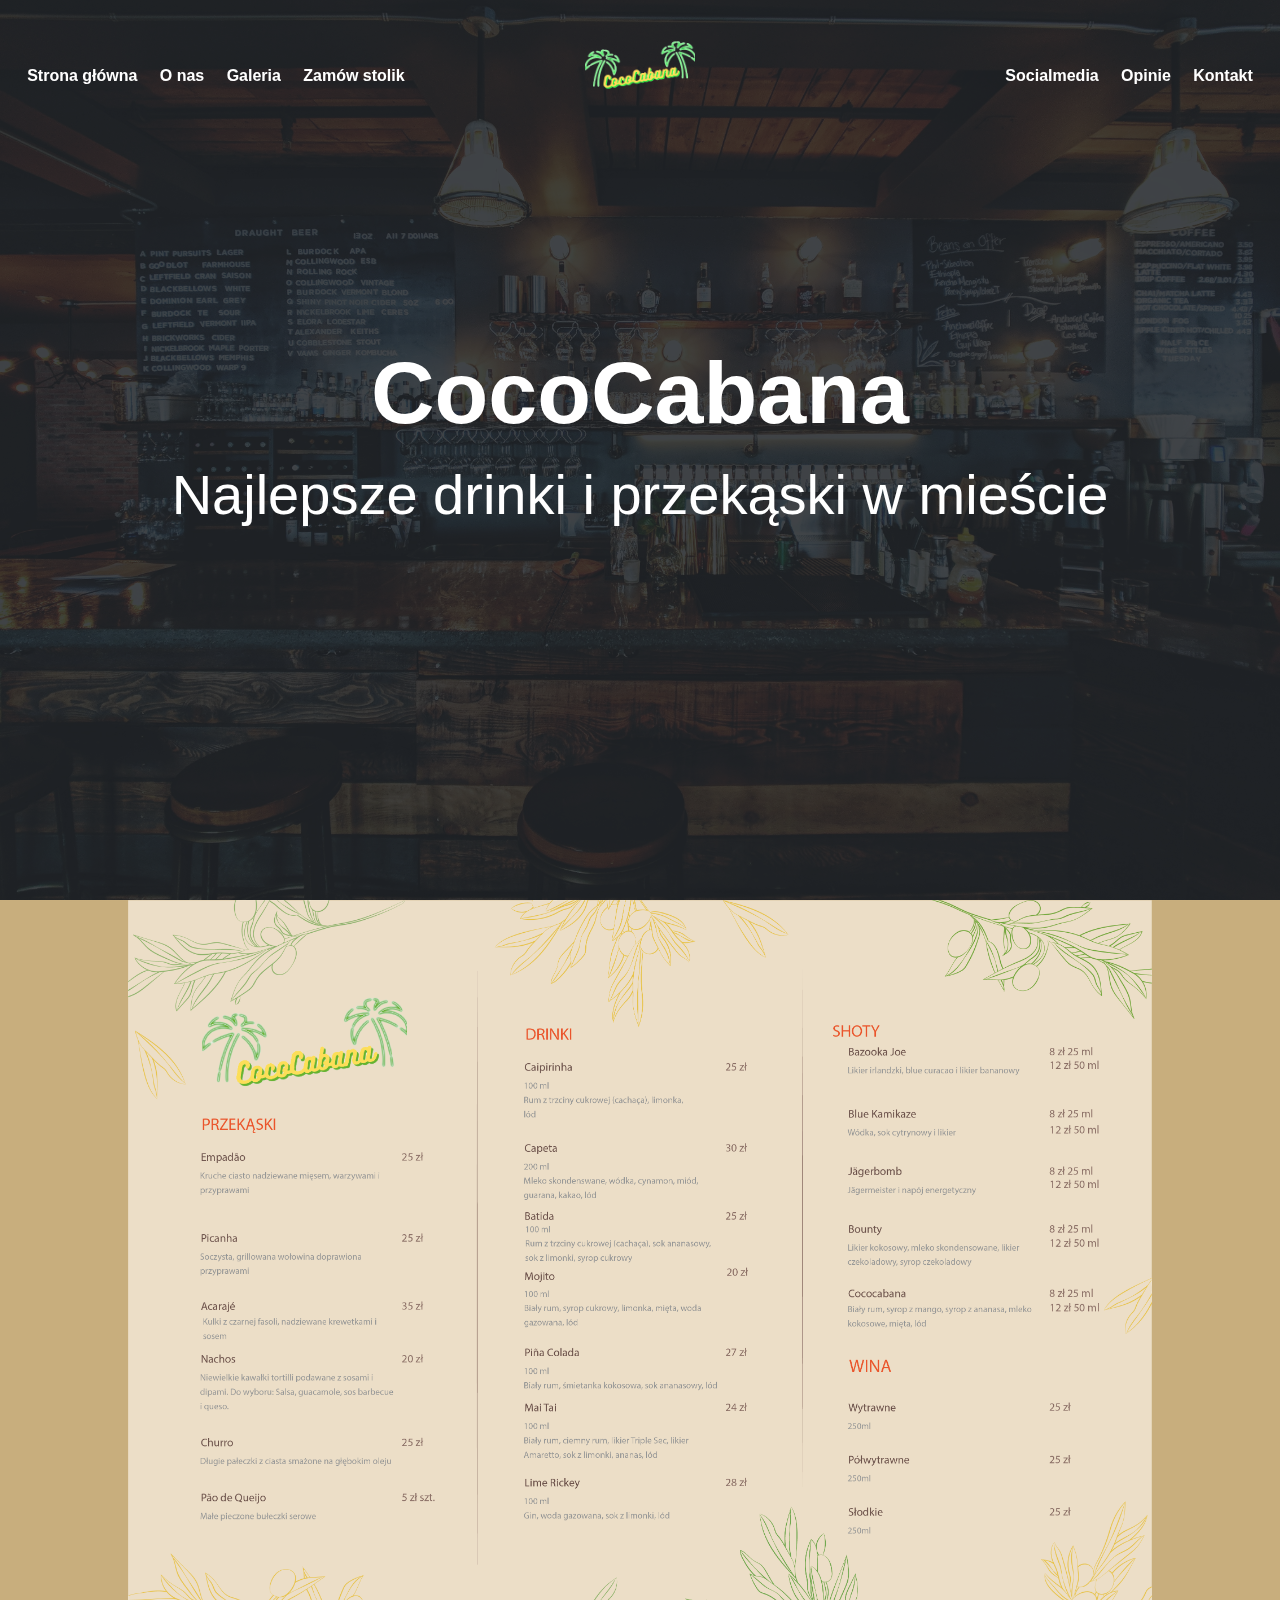
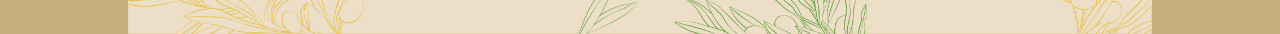
<file: menu.html>
<!DOCTYPE html>
<html lang="en">
<head>
	<meta charset="utf-8">
    <meta name="viewport" content="width=device-width, initial-scale=1, shrink-to-fit=no">
    <meta name="description" content="Start your development with FoodHut landing page.">
    <title>CocoCabana | Pub & Club</title>

    <link rel="icon" type="favicon" href="assets/imgs/favicon.png">
   
    <!-- font icons -->
    <link rel="stylesheet" href="assets/vendors/themify-icons/css/themify-icons.css">

    <link rel="stylesheet" href="assets/vendors/animate/animate.css">

    <!-- Bootstrap + FoodHut main styles -->
	<link rel="stylesheet" href="assets/css/foodhut.css">
</head>
<body data-spy="scroll" data-target=".navbar" data-offset="40" id="home">
    
    <!-- Navbar -->
    <nav class="custom-navbar navbar navbar-expand-lg navbar-dark fixed-top" data-spy="affix" data-offset-top="10">
        <button class="navbar-toggler" type="button" data-toggle="collapse" data-target="#navbarSupportedContent" aria-controls="navbarSupportedContent" aria-expanded="false" aria-label="Toggle navigation">
            <span class="navbar-toggler-icon"></span>
        </button>
        <div class="collapse navbar-collapse" id="navbarSupportedContent">
            <ul class="navbar-nav">
                <li class="nav-item">
                    <a class="nav-link" href="index.html">Strona główna</a>
                </li>
                <li class="nav-item">
                    <a class="nav-link" href="#about">O nas</a>
                </li>
                <li class="nav-item">
                    <a class="nav-link" href="#gallary">Galeria</a>
                </li>
                <li class="nav-item">
                    <a class="nav-link" href="#book-table">Zamów stolik</a>
                </li>
            </ul>
            <a class="navbar-brand m-auto" href="#">
                <img src="assets/imgs/logo.png" class="brand-img" alt="">
                <span class="brand-txt">CocoCabana</span>
            </a>
            <ul class="navbar-nav">
                <li class="nav-item">
                    <a class="nav-link" href="#blog">Socialmedia<span class="sr-only">(current)</span></a>
                </li>
                <li class="nav-item">
                    <a class="nav-link" href="#testmonial">Opinie</a>
                </li>
                <li class="nav-item">
                    <a class="nav-link" href="#contact">Kontakt</a>
                </li>
                <!--
                <li class="nav-item">
                    <a href="components.html" class="btn btn-primary ml-xl-4">Components</a>
                </li>
                -->
            </ul>
        </div>
    </nav>
    <!-- header -->
    <header id="home" class="header">
        <div class="overlay text-white text-center">
            <h1 class="display-2 font-weight-bold my-3">CocoCabana</h1>
            <h2 class="display-4 mb-5">Najlepsze drinki i przekąski w mieście</h2>
        </div>
    </header>


    <div class="img" style="text-align: center;">
        <img src="assets/imgs/menu.png" alt="menu" class="rounded-0 card-img-top mg-responsive" style="width: 80%;">
    </div>


	<!-- core  -->
    <script src="assets/vendors/jquery/jquery-3.4.1.js"></script>
    <script src="assets/vendors/bootstrap/bootstrap.bundle.js"></script>

    <!-- bootstrap affix -->
    <script src="assets/vendors/bootstrap/bootstrap.affix.js"></script>

    <!-- wow.js -->
    <script src="assets/vendors/wow/wow.js"></script>
    
    <!-- google maps -->
    

    <!-- FoodHut js -->
    <script src="assets/js/foodhut.js"></script>

</body>
</html>
</file>
<file: assets/vendors/themify-icons/css/themify-icons.css>
@font-face {
	font-family: 'themify';
	src:url("../fonts/themify.eot?-fvbane");
	src:url("../fonts/themify.eot?#iefix-fvbane") format("embedded-opentype"),
		url("../fonts/themify.woff?-fvbane") format("woff"),
		url("../fonts/themify.ttf?-fvbane") format("truetype"),
		url("../fonts/themify.svg?-fvbane#themify") format("svg");
	font-weight: normal;
	font-style: normal;
}

[class^="ti-"], [class*=" ti-"] {
	font-family: 'themify';
	speak: none;
	font-style: normal;
	font-weight: normal;
	font-variant: normal;
	text-transform: none;
	line-height: 1;

	/* Better Font Rendering =========== */
	-webkit-font-smoothing: antialiased;
	-moz-osx-font-smoothing: grayscale;
}

.ti-wand:before {
	content: "\e600";
}
.ti-volume:before {
	content: "\e601";
}
.ti-user:before {
	content: "\e602";
}
.ti-unlock:before {
	content: "\e603";
}
.ti-unlink:before {
	content: "\e604";
}
.ti-trash:before {
	content: "\e605";
}
.ti-thought:before {
	content: "\e606";
}
.ti-target:before {
	content: "\e607";
}
.ti-tag:before {
	content: "\e608";
}
.ti-tablet:before {
	content: "\e609";
}
.ti-star:before {
	content: "\e60a";
}
.ti-spray:before {
	content: "\e60b";
}
.ti-signal:before {
	content: "\e60c";
}
.ti-shopping-cart:before {
	content: "\e60d";
}
.ti-shopping-cart-full:before {
	content: "\e60e";
}
.ti-settings:before {
	content: "\e60f";
}
.ti-search:before {
	content: "\e610";
}
.ti-zoom-in:before {
	content: "\e611";
}
.ti-zoom-out:before {
	content: "\e612";
}
.ti-cut:before {
	content: "\e613";
}
.ti-ruler:before {
	content: "\e614";
}
.ti-ruler-pencil:before {
	content: "\e615";
}
.ti-ruler-alt:before {
	content: "\e616";
}
.ti-bookmark:before {
	content: "\e617";
}
.ti-bookmark-alt:before {
	content: "\e618";
}
.ti-reload:before {
	content: "\e619";
}
.ti-plus:before {
	content: "\e61a";
}
.ti-pin:before {
	content: "\e61b";
}
.ti-pencil:before {
	content: "\e61c";
}
.ti-pencil-alt:before {
	content: "\e61d";
}
.ti-paint-roller:before {
	content: "\e61e";
}
.ti-paint-bucket:before {
	content: "\e61f";
}
.ti-na:before {
	content: "\e620";
}
.ti-mobile:before {
	content: "\e621";
}
.ti-minus:before {
	content: "\e622";
}
.ti-medall:before {
	content: "\e623";
}
.ti-medall-alt:before {
	content: "\e624";
}
.ti-marker:before {
	content: "\e625";
}
.ti-marker-alt:before {
	content: "\e626";
}
.ti-arrow-up:before {
	content: "\e627";
}
.ti-arrow-right:before {
	content: "\e628";
}
.ti-arrow-left:before {
	content: "\e629";
}
.ti-arrow-down:before {
	content: "\e62a";
}
.ti-lock:before {
	content: "\e62b";
}
.ti-location-arrow:before {
	content: "\e62c";
}
.ti-link:before {
	content: "\e62d";
}
.ti-layout:before {
	content: "\e62e";
}
.ti-layers:before {
	content: "\e62f";
}
.ti-layers-alt:before {
	content: "\e630";
}
.ti-key:before {
	content: "\e631";
}
.ti-import:before {
	content: "\e632";
}
.ti-image:before {
	content: "\e633";
}
.ti-heart:before {
	content: "\e634";
}
.ti-heart-broken:before {
	content: "\e635";
}
.ti-hand-stop:before {
	content: "\e636";
}
.ti-hand-open:before {
	content: "\e637";
}
.ti-hand-drag:before {
	content: "\e638";
}
.ti-folder:before {
	content: "\e639";
}
.ti-flag:before {
	content: "\e63a";
}
.ti-flag-alt:before {
	content: "\e63b";
}
.ti-flag-alt-2:before {
	content: "\e63c";
}
.ti-eye:before {
	content: "\e63d";
}
.ti-export:before {
	content: "\e63e";
}
.ti-exchange-vertical:before {
	content: "\e63f";
}
.ti-desktop:before {
	content: "\e640";
}
.ti-cup:before {
	content: "\e641";
}
.ti-crown:before {
	content: "\e642";
}
.ti-comments:before {
	content: "\e643";
}
.ti-comment:before {
	content: "\e644";
}
.ti-comment-alt:before {
	content: "\e645";
}
.ti-close:before {
	content: "\e646";
}
.ti-clip:before {
	content: "\e647";
}
.ti-angle-up:before {
	content: "\e648";
}
.ti-angle-right:before {
	content: "\e649";
}
.ti-angle-left:before {
	content: "\e64a";
}
.ti-angle-down:before {
	content: "\e64b";
}
.ti-check:before {
	content: "\e64c";
}
.ti-check-box:before {
	content: "\e64d";
}
.ti-camera:before {
	content: "\e64e";
}
.ti-announcement:before {
	content: "\e64f";
}
.ti-brush:before {
	content: "\e650";
}
.ti-briefcase:before {
	content: "\e651";
}
.ti-bolt:before {
	content: "\e652";
}
.ti-bolt-alt:before {
	content: "\e653";
}
.ti-blackboard:before {
	content: "\e654";
}
.ti-bag:before {
	content: "\e655";
}
.ti-move:before {
	content: "\e656";
}
.ti-arrows-vertical:before {
	content: "\e657";
}
.ti-arrows-horizontal:before {
	content: "\e658";
}
.ti-fullscreen:before {
	content: "\e659";
}
.ti-arrow-top-right:before {
	content: "\e65a";
}
.ti-arrow-top-left:before {
	content: "\e65b";
}
.ti-arrow-circle-up:before {
	content: "\e65c";
}
.ti-arrow-circle-right:before {
	content: "\e65d";
}
.ti-arrow-circle-left:before {
	content: "\e65e";
}
.ti-arrow-circle-down:before {
	content: "\e65f";
}
.ti-angle-double-up:before {
	content: "\e660";
}
.ti-angle-double-right:before {
	content: "\e661";
}
.ti-angle-double-left:before {
	content: "\e662";
}
.ti-angle-double-down:before {
	content: "\e663";
}
.ti-zip:before {
	content: "\e664";
}
.ti-world:before {
	content: "\e665";
}
.ti-wheelchair:before {
	content: "\e666";
}
.ti-view-list:before {
	content: "\e667";
}
.ti-view-list-alt:before {
	content: "\e668";
}
.ti-view-grid:before {
	content: "\e669";
}
.ti-uppercase:before {
	content: "\e66a";
}
.ti-upload:before {
	content: "\e66b";
}
.ti-underline:before {
	content: "\e66c";
}
.ti-truck:before {
	content: "\e66d";
}
.ti-timer:before {
	content: "\e66e";
}
.ti-ticket:before {
	content: "\e66f";
}
.ti-thumb-up:before {
	content: "\e670";
}
.ti-thumb-down:before {
	content: "\e671";
}
.ti-text:before {
	content: "\e672";
}
.ti-stats-up:before {
	content: "\e673";
}
.ti-stats-down:before {
	content: "\e674";
}
.ti-split-v:before {
	content: "\e675";
}
.ti-split-h:before {
	content: "\e676";
}
.ti-smallcap:before {
	content: "\e677";
}
.ti-shine:before {
	content: "\e678";
}
.ti-shift-right:before {
	content: "\e679";
}
.ti-shift-left:before {
	content: "\e67a";
}
.ti-shield:before {
	content: "\e67b";
}
.ti-notepad:before {
	content: "\e67c";
}
.ti-server:before {
	content: "\e67d";
}
.ti-quote-right:before {
	content: "\e67e";
}
.ti-quote-left:before {
	content: "\e67f";
}
.ti-pulse:before {
	content: "\e680";
}
.ti-printer:before {
	content: "\e681";
}
.ti-power-off:before {
	content: "\e682";
}
.ti-plug:before {
	content: "\e683";
}
.ti-pie-chart:before {
	content: "\e684";
}
.ti-paragraph:before {
	content: "\e685";
}
.ti-panel:before {
	content: "\e686";
}
.ti-package:before {
	content: "\e687";
}
.ti-music:before {
	content: "\e688";
}
.ti-music-alt:before {
	content: "\e689";
}
.ti-mouse:before {
	content: "\e68a";
}
.ti-mouse-alt:before {
	content: "\e68b";
}
.ti-money:before {
	content: "\e68c";
}
.ti-microphone:before {
	content: "\e68d";
}
.ti-menu:before {
	content: "\e68e";
}
.ti-menu-alt:before {
	content: "\e68f";
}
.ti-map:before {
	content: "\e690";
}
.ti-map-alt:before {
	content: "\e691";
}
.ti-loop:before {
	content: "\e692";
}
.ti-location-pin:before {
	content: "\e693";
}
.ti-list:before {
	content: "\e694";
}
.ti-light-bulb:before {
	content: "\e695";
}
.ti-Italic:before {
	content: "\e696";
}
.ti-info:before {
	content: "\e697";
}
.ti-infinite:before {
	content: "\e698";
}
.ti-id-badge:before {
	content: "\e699";
}
.ti-hummer:before {
	content: "\e69a";
}
.ti-home:before {
	content: "\e69b";
}
.ti-help:before {
	content: "\e69c";
}
.ti-headphone:before {
	content: "\e69d";
}
.ti-harddrives:before {
	content: "\e69e";
}
.ti-harddrive:before {
	content: "\e69f";
}
.ti-gift:before {
	content: "\e6a0";
}
.ti-game:before {
	content: "\e6a1";
}
.ti-filter:before {
	content: "\e6a2";
}
.ti-files:before {
	content: "\e6a3";
}
.ti-file:before {
	content: "\e6a4";
}
.ti-eraser:before {
	content: "\e6a5";
}
.ti-envelope:before {
	content: "\e6a6";
}
.ti-download:before {
	content: "\e6a7";
}
.ti-direction:before {
	content: "\e6a8";
}
.ti-direction-alt:before {
	content: "\e6a9";
}
.ti-dashboard:before {
	content: "\e6aa";
}
.ti-control-stop:before {
	content: "\e6ab";
}
.ti-control-shuffle:before {
	content: "\e6ac";
}
.ti-control-play:before {
	content: "\e6ad";
}
.ti-control-pause:before {
	content: "\e6ae";
}
.ti-control-forward:before {
	content: "\e6af";
}
.ti-control-backward:before {
	content: "\e6b0";
}
.ti-cloud:before {
	content: "\e6b1";
}
.ti-cloud-up:before {
	content: "\e6b2";
}
.ti-cloud-down:before {
	content: "\e6b3";
}
.ti-clipboard:before {
	content: "\e6b4";
}
.ti-car:before {
	content: "\e6b5";
}
.ti-calendar:before {
	content: "\e6b6";
}
.ti-book:before {
	content: "\e6b7";
}
.ti-bell:before {
	content: "\e6b8";
}
.ti-basketball:before {
	content: "\e6b9";
}
.ti-bar-chart:before {
	content: "\e6ba";
}
.ti-bar-chart-alt:before {
	content: "\e6bb";
}
.ti-back-right:before {
	content: "\e6bc";
}
.ti-back-left:before {
	content: "\e6bd";
}
.ti-arrows-corner:before {
	content: "\e6be";
}
.ti-archive:before {
	content: "\e6bf";
}
.ti-anchor:before {
	content: "\e6c0";
}
.ti-align-right:before {
	content: "\e6c1";
}
.ti-align-left:before {
	content: "\e6c2";
}
.ti-align-justify:before {
	content: "\e6c3";
}
.ti-align-center:before {
	content: "\e6c4";
}
.ti-alert:before {
	content: "\e6c5";
}
.ti-alarm-clock:before {
	content: "\e6c6";
}
.ti-agenda:before {
	content: "\e6c7";
}
.ti-write:before {
	content: "\e6c8";
}
.ti-window:before {
	content: "\e6c9";
}
.ti-widgetized:before {
	content: "\e6ca";
}
.ti-widget:before {
	content: "\e6cb";
}
.ti-widget-alt:before {
	content: "\e6cc";
}
.ti-wallet:before {
	content: "\e6cd";
}
.ti-video-clapper:before {
	content: "\e6ce";
}
.ti-video-camera:before {
	content: "\e6cf";
}
.ti-vector:before {
	content: "\e6d0";
}
.ti-themify-logo:before {
	content: "\e6d1";
}
.ti-themify-favicon:before {
	content: "\e6d2";
}
.ti-themify-favicon-alt:before {
	content: "\e6d3";
}
.ti-support:before {
	content: "\e6d4";
}
.ti-stamp:before {
	content: "\e6d5";
}
.ti-split-v-alt:before {
	content: "\e6d6";
}
.ti-slice:before {
	content: "\e6d7";
}
.ti-shortcode:before {
	content: "\e6d8";
}
.ti-shift-right-alt:before {
	content: "\e6d9";
}
.ti-shift-left-alt:before {
	content: "\e6da";
}
.ti-ruler-alt-2:before {
	content: "\e6db";
}
.ti-receipt:before {
	content: "\e6dc";
}
.ti-pin2:before {
	content: "\e6dd";
}
.ti-pin-alt:before {
	content: "\e6de";
}
.ti-pencil-alt2:before {
	content: "\e6df";
}
.ti-palette:before {
	content: "\e6e0";
}
.ti-more:before {
	content: "\e6e1";
}
.ti-more-alt:before {
	content: "\e6e2";
}
.ti-microphone-alt:before {
	content: "\e6e3";
}
.ti-magnet:before {
	content: "\e6e4";
}
.ti-line-double:before {
	content: "\e6e5";
}
.ti-line-dotted:before {
	content: "\e6e6";
}
.ti-line-dashed:before {
	content: "\e6e7";
}
.ti-layout-width-full:before {
	content: "\e6e8";
}
.ti-layout-width-default:before {
	content: "\e6e9";
}
.ti-layout-width-default-alt:before {
	content: "\e6ea";
}
.ti-layout-tab:before {
	content: "\e6eb";
}
.ti-layout-tab-window:before {
	content: "\e6ec";
}
.ti-layout-tab-v:before {
	content: "\e6ed";
}
.ti-layout-tab-min:before {
	content: "\e6ee";
}
.ti-layout-slider:before {
	content: "\e6ef";
}
.ti-layout-slider-alt:before {
	content: "\e6f0";
}
.ti-layout-sidebar-right:before {
	content: "\e6f1";
}
.ti-layout-sidebar-none:before {
	content: "\e6f2";
}
.ti-layout-sidebar-left:before {
	content: "\e6f3";
}
.ti-layout-placeholder:before {
	content: "\e6f4";
}
.ti-layout-menu:before {
	content: "\e6f5";
}
.ti-layout-menu-v:before {
	content: "\e6f6";
}
.ti-layout-menu-separated:before {
	content: "\e6f7";
}
.ti-layout-menu-full:before {
	content: "\e6f8";
}
.ti-layout-media-right-alt:before {
	content: "\e6f9";
}
.ti-layout-media-right:before {
	content: "\e6fa";
}
.ti-layout-media-overlay:before {
	content: "\e6fb";
}
.ti-layout-media-overlay-alt:before {
	content: "\e6fc";
}
.ti-layout-media-overlay-alt-2:before {
	content: "\e6fd";
}
.ti-layout-media-left-alt:before {
	content: "\e6fe";
}
.ti-layout-media-left:before {
	content: "\e6ff";
}
.ti-layout-media-center-alt:before {
	content: "\e700";
}
.ti-layout-media-center:before {
	content: "\e701";
}
.ti-layout-list-thumb:before {
	content: "\e702";
}
.ti-layout-list-thumb-alt:before {
	content: "\e703";
}
.ti-layout-list-post:before {
	content: "\e704";
}
.ti-layout-list-large-image:before {
	content: "\e705";
}
.ti-layout-line-solid:before {
	content: "\e706";
}
.ti-layout-grid4:before {
	content: "\e707";
}
.ti-layout-grid3:before {
	content: "\e708";
}
.ti-layout-grid2:before {
	content: "\e709";
}
.ti-layout-grid2-thumb:before {
	content: "\e70a";
}
.ti-layout-cta-right:before {
	content: "\e70b";
}
.ti-layout-cta-left:before {
	content: "\e70c";
}
.ti-layout-cta-center:before {
	content: "\e70d";
}
.ti-layout-cta-btn-right:before {
	content: "\e70e";
}
.ti-layout-cta-btn-left:before {
	content: "\e70f";
}
.ti-layout-column4:before {
	content: "\e710";
}
.ti-layout-column3:before {
	content: "\e711";
}
.ti-layout-column2:before {
	content: "\e712";
}
.ti-layout-accordion-separated:before {
	content: "\e713";
}
.ti-layout-accordion-merged:before {
	content: "\e714";
}
.ti-layout-accordion-list:before {
	content: "\e715";
}
.ti-ink-pen:before {
	content: "\e716";
}
.ti-info-alt:before {
	content: "\e717";
}
.ti-help-alt:before {
	content: "\e718";
}
.ti-headphone-alt:before {
	content: "\e719";
}
.ti-hand-point-up:before {
	content: "\e71a";
}
.ti-hand-point-right:before {
	content: "\e71b";
}
.ti-hand-point-left:before {
	content: "\e71c";
}
.ti-hand-point-down:before {
	content: "\e71d";
}
.ti-gallery:before {
	content: "\e71e";
}
.ti-face-smile:before {
	content: "\e71f";
}
.ti-face-sad:before {
	content: "\e720";
}
.ti-credit-card:before {
	content: "\e721";
}
.ti-control-skip-forward:before {
	content: "\e722";
}
.ti-control-skip-backward:before {
	content: "\e723";
}
.ti-control-record:before {
	content: "\e724";
}
.ti-control-eject:before {
	content: "\e725";
}
.ti-comments-smiley:before {
	content: "\e726";
}
.ti-brush-alt:before {
	content: "\e727";
}
.ti-youtube:before {
	content: "\e728";
}
.ti-vimeo:before {
	content: "\e729";
}
.ti-twitter:before {
	content: "\e72a";
}
.ti-time:before {
	content: "\e72b";
}
.ti-tumblr:before {
	content: "\e72c";
}
.ti-skype:before {
	content: "\e72d";
}
.ti-share:before {
	content: "\e72e";
}
.ti-share-alt:before {
	content: "\e72f";
}
.ti-rocket:before {
	content: "\e730";
}
.ti-pinterest:before {
	content: "\e731";
}
.ti-new-window:before {
	content: "\e732";
}
.ti-microsoft:before {
	content: "\e733";
}
.ti-list-ol:before {
	content: "\e734";
}
.ti-linkedin:before {
	content: "\e735";
}
.ti-layout-sidebar-2:before {
	content: "\e736";
}
.ti-layout-grid4-alt:before {
	content: "\e737";
}
.ti-layout-grid3-alt:before {
	content: "\e738";
}
.ti-layout-grid2-alt:before {
	content: "\e739";
}
.ti-layout-column4-alt:before {
	content: "\e73a";
}
.ti-layout-column3-alt:before {
	content: "\e73b";
}
.ti-layout-column2-alt:before {
	content: "\e73c";
}
.ti-instagram:before {
	content: "\e73d";
}
.ti-google:before {
	content: "\e73e";
}
.ti-github:before {
	content: "\e73f";
}
.ti-flickr:before {
	content: "\e740";
}
.ti-facebook:before {
	content: "\e741";
}
.ti-dropbox:before {
	content: "\e742";
}
.ti-dribbble:before {
	content: "\e743";
}
.ti-apple:before {
	content: "\e744";
}
.ti-android:before {
	content: "\e745";
}
.ti-save:before {
	content: "\e746";
}
.ti-save-alt:before {
	content: "\e747";
}
.ti-yahoo:before {
	content: "\e748";
}
.ti-wordpress:before {
	content: "\e749";
}
.ti-vimeo-alt:before {
	content: "\e74a";
}
.ti-twitter-alt:before {
	content: "\e74b";
}
.ti-tumblr-alt:before {
	content: "\e74c";
}
.ti-trello:before {
	content: "\e74d";
}
.ti-stack-overflow:before {
	content: "\e74e";
}
.ti-soundcloud:before {
	content: "\e74f";
}
.ti-sharethis:before {
	content: "\e750";
}
.ti-sharethis-alt:before {
	content: "\e751";
}
.ti-reddit:before {
	content: "\e752";
}
.ti-pinterest-alt:before {
	content: "\e753";
}
.ti-microsoft-alt:before {
	content: "\e754";
}
.ti-linux:before {
	content: "\e755";
}
.ti-jsfiddle:before {
	content: "\e756";
}
.ti-joomla:before {
	content: "\e757";
}
.ti-html5:before {
	content: "\e758";
}
.ti-flickr-alt:before {
	content: "\e759";
}
.ti-email:before {
	content: "\e75a";
}
.ti-drupal:before {
	content: "\e75b";
}
.ti-dropbox-alt:before {
	content: "\e75c";
}
.ti-css3:before {
	content: "\e75d";
}
.ti-rss:before {
	content: "\e75e";
}
.ti-rss-alt:before {
	content: "\e75f";
}
</file>
